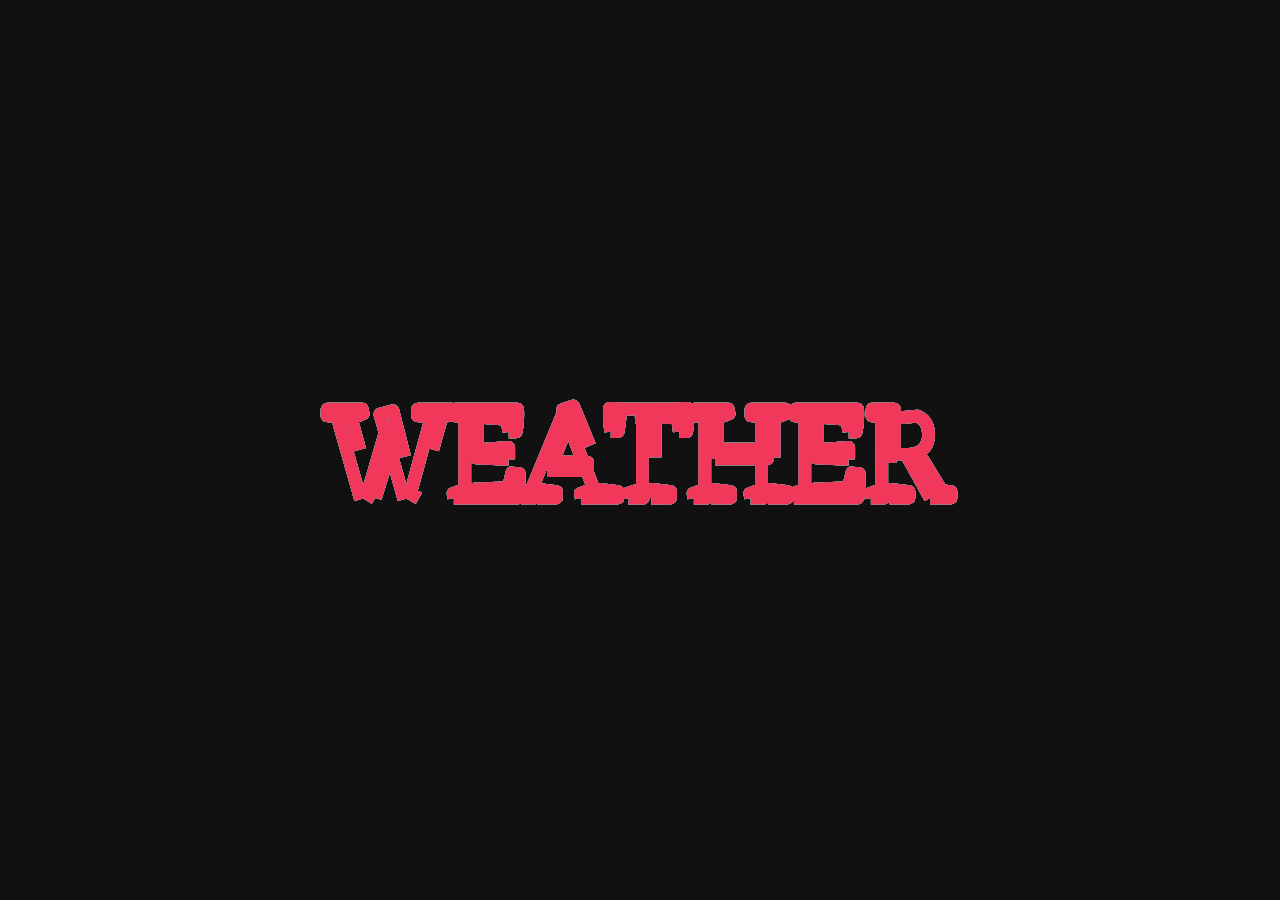
<file: index.html>
<!DOCTYPE html>
<html>
  <head>
    <meta charset="utf-8">
    <meta name="viewport" content="width=device-width">
    <title>Weather Api App</title>
    <link href="./index.css" rel="stylesheet" type="text/css" />
    <link href="https://fonts.googleapis.com/css?family=Sunflower:300" rel="stylesheet"/>
    <link href="https://fonts.googleapis.com/css?family=Eczar" rel="stylesheet"/>
    <script src="https://code.jquery.com/jquery-3.3.1.js" integrity="sha256-2Kok7MbOyxpgUVvAk/HJ2jigOSYS2auK4Pfzbm7uH60=" crossorigin="anonymous"></script>
<script src="./index.js"></script>
<link rel="stylesheet" href="https://use.fontawesome.com/releases/v5.0.13/css/all.css" integrity="sha384-DNOHZ68U8hZfKXOrtjWvjxusGo9WQnrNx2sqG0tfsghAvtVlRW3tvkXWZh58N9jp"
  crossorigin="anonymous">
  </head>
  <body>
    <div id="loading">
<svg viewBox="0 0 600 300">

  <!-- Symbol -->
  <symbol id="s-text">
    <text text-anchor="middle" x="50%" y="50%" dy=".35em">
      Weather
    </text>
  </symbol>

  <!-- Duplicate symbols -->
  <use xlink:href="#s-text" class="text" style="width:500px;height:350px;"></use>
<use xlink:href="#s-text" class="text" style="width:500px;height:350px;"></use>
<use xlink:href="#s-text" class="text" style="width:500px;height:350px;"></use>
<use xlink:href="#s-text" class="text" style="width:500px;height:350px;"></use>
<use xlink:href="#s-text" class="text" style="width:500px;height:350px;"></use>

</svg>
    </div>
  </body>
</html>
</file>
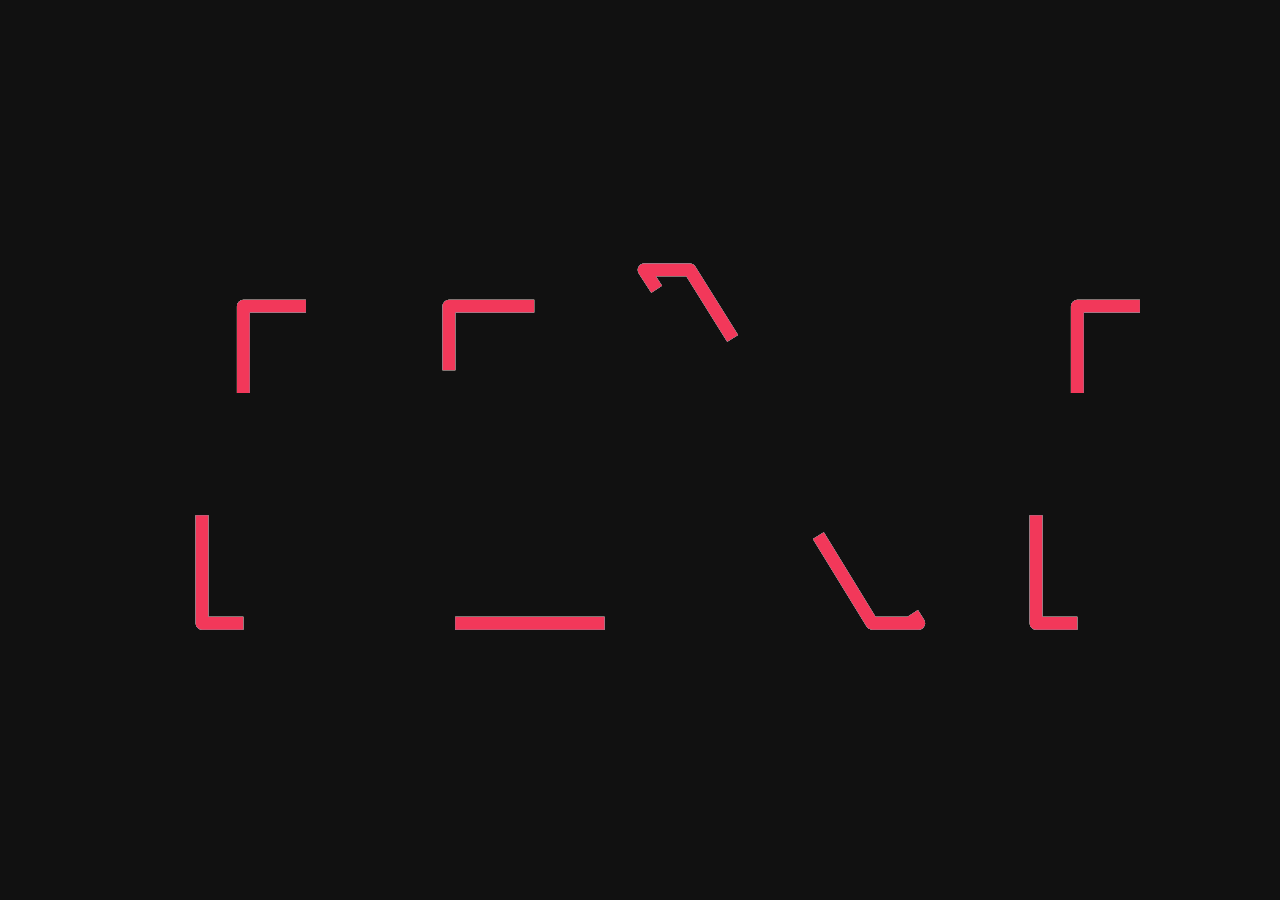
<file: loadingScreen/load.html>
<!DOCTYPE html>
<html>
<head>
    <meta charset="utf-8" />
    <meta http-equiv="X-UA-Compatible" content="IE=edge">
    <title>Page Title</title>
    <meta name="viewport" content="width=device-width, initial-scale=1">
    <link rel="stylesheet" type="text/css" media="screen" href="./load.css" />
</head>
<body>
<svg viewBox="0 0 600 300">

    <!-- Symbol -->
    <symbol id="s-text">
        <text text-anchor="middle" x="50%" y="50%" dy=".35em">
            Text
        </text>
    </symbol>

    <!-- Duplicate symbols -->
    <use xlink:href="#s-text" class="text"></use>
    <use xlink:href="#s-text" class="text"></use>
    <use xlink:href="#s-text" class="text"></use>
    <use xlink:href="#s-text" class="text"></use>
    <use xlink:href="#s-text" class="text"></use>

</svg>
</body>
</html>
</file>
<file: index.css>
#promptTitle{
  font-family: 'Sunflower', sans-serif;
}

#promptDescription{
  font-family: 'Eczar', serif;

}
#prompt{
  margin-top: 10%;
}

/* Main styles */

@import url(http://fonts.googleapis.com/css?family=Open+Sans:800);
.text {
  fill: none;
  stroke-width: 6;
  stroke-linejoin: round;
  stroke-dasharray: 70 330;
  stroke-dashoffset: 0;
  -webkit-animation: stroke 6s infinite linear;
  animation: stroke 6s infinite linear;
}

.text:nth-child(5n + 1) {
  stroke: #F2385A;
  -webkit-animation-delay: -1.2s;
  animation-delay: -1.2s;
}

.text:nth-child(5n + 2) {
  stroke: #F5A503;
  -webkit-animation-delay: -2.4s;
  animation-delay: -2.4s;
}

.text:nth-child(5n + 3) {
  stroke: #E9F1DF;
  -webkit-animation-delay: -3.6s;
  animation-delay: -3.6s;
}

.text:nth-child(5n + 4) {
  stroke: #56D9CD;
  -webkit-animation-delay: -4.8s;
  animation-delay: -4.8s;
}

.text:nth-child(5n + 5) {
  stroke: #3AA1BF;
  -webkit-animation-delay: -6s;
  animation-delay: -6s;
}

@-webkit-keyframes stroke {
  100% {
    stroke-dashoffset: -400;
  }
}

@keyframes stroke {
  100% {
    stroke-dashoffset: -400;
  }
}

/* Other styles */

html,
body {
  height: 100%;
}

body {
  background-color: #111;
  background-size: 1.5em 100%;
  font-size: 4em;
  text-transform: uppercase;
  margin: 0;
  font-family: 'Eczar',
  serif;
}

svg {
  position: absolute;
  width: 100%;
  height: 100%;
}
html {
  overflow: hidden;
}
</file>
<file: loadingScreen/load.css>
/* Main styles */

@import url(http://fonts.googleapis.com/css?family=Open+Sans:800);
.text {
    fill: none;
    stroke-width: 6;
    stroke-linejoin: round;
    stroke-dasharray: 70 330;
    stroke-dashoffset: 0;
    -webkit-animation: stroke 6s infinite linear;
    animation: stroke 6s infinite linear;
}

.text:nth-child(5n + 1) {
    stroke: #F2385A;
    -webkit-animation-delay: -1.2s;
    animation-delay: -1.2s;
}

.text:nth-child(5n + 2) {
    stroke: #F5A503;
    -webkit-animation-delay: -2.4s;
    animation-delay: -2.4s;
}

.text:nth-child(5n + 3) {
    stroke: #E9F1DF;
    -webkit-animation-delay: -3.6s;
    animation-delay: -3.6s;
}

.text:nth-child(5n + 4) {
    stroke: #56D9CD;
    -webkit-animation-delay: -4.8s;
    animation-delay: -4.8s;
}

.text:nth-child(5n + 5) {
    stroke: #3AA1BF;
    -webkit-animation-delay: -6s;
    animation-delay: -6s;
}

@-webkit-keyframes stroke {
    100% {
        stroke-dashoffset: -400;
    }
}

@keyframes stroke {
    100% {
        stroke-dashoffset: -400;
    }
}

/* Other styles */

html,
body {
    height: 100%;
}

body {
    background: #111;
    background-size: .2em 100%;
    font: 14.5em/1 Open Sans, Impact;
    text-transform: uppercase;
    margin: 0;
}

svg {
    position: absolute;
    width: 100%;
    height: 100%;
}
</file>
